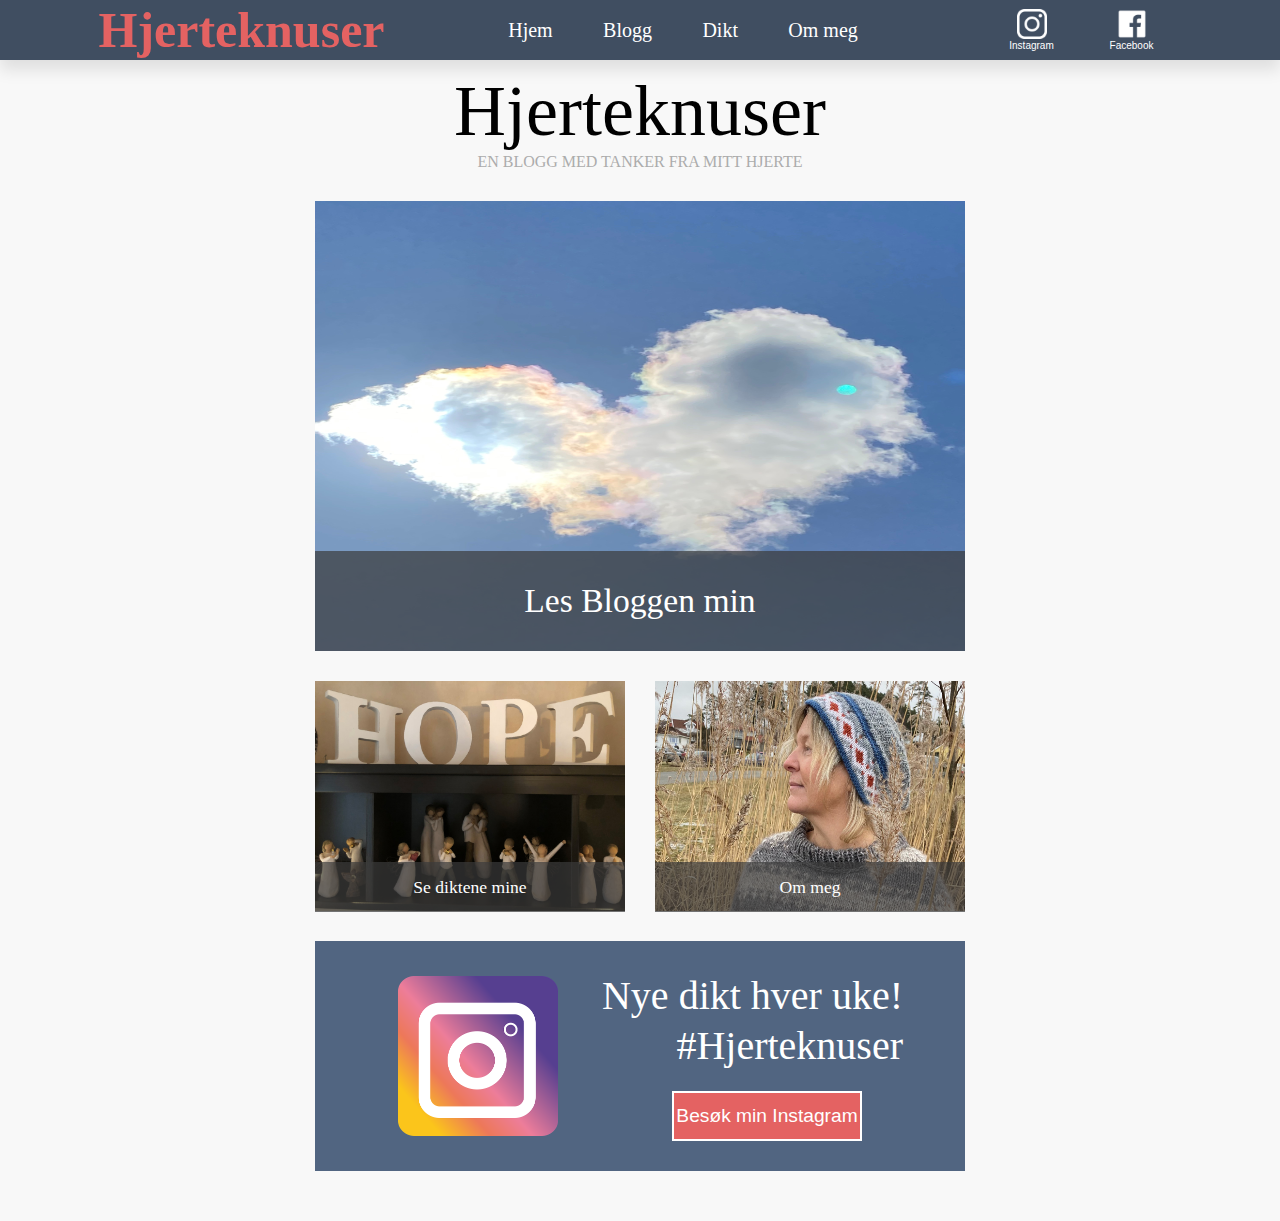
<file: index.html>
<!DOCTYPE html>
<html lang="en">
<head>
  <meta charset="UTF-8">
  <meta http-equiv="X-UA-Compatible" content="IE=edge">
  <meta name="viewport" content="width=device-width, initial-scale=1.0">

  <!-- Tittel på side -->
  <title>Hjerteknuser</title>

  <!-- Css Link -->
  <link rel="stylesheet" href="./index.css">

  <!--Script Links-->
  <script src="index.js"></script>

  <!--Snarvei icon-->
  <link rel="shortcut icon" type="image/x-icon" href="Bilder/Ikoner/favicon.ico">

</head>
<body class="body">

  <section class="meny">
    <nav>
      <h1 class="overskrift_logo" onclick="location.href='index.html';">Hjerteknuser</h1>
      <div class="dropdown" id="dropdown">
        <ul class="first_ul" id="first_ul">
          <li><a href="index.html">Hjem</a></li>  
          <li><a href="blog.html">Blogg</a></li>  
          <li><a href="dikt.html">Dikt</a></li> 
          <li><a href="./about.html">Om meg</a></li>   
        </ul>
      </div>
      <div class="contact_top">
        <button onclick="location.href='https://www.instagram.com/annegrethekirkerod/';"><img src="./Bilder/Ikoner/insta_logo.png" alt="">Instagram</button>

        <button onclick="location.href='https://nb-no.facebook.com/people/Anne-Grethe-Kirker%C3%B8d/100012223355195/';"><img src="./Bilder/Ikoner/face_logo.png">Facebook</button>

      </div>
      <button class="menu_btn" id="menu_btn"  onclick="click_btn()" ><img src="Bilder/Ikoner/menu.png"></button>

    </nav>
  </section>


  <section class="main">
  
    <div class="content">
      <div class="div_overskrift">
        <h1>Hjerteknuser</h1>
        <p>En blogg med tanker fra mitt hjerte</p>
      </div>

      <div class="div_row1">
        <a href="blog.html">
          <img src="Bilder/Forside_bilder/1.jpg">
          <p>Les Bloggen min</p>
        </a>
      </div>
      
      <div class="div_row2">
        <a href="dikt.html">
          <img src="Bilder/Forside_bilder/2.jpg">
          <p>Se diktene mine</p>
        </a>
        <a href="about.html">
          <img src="Bilder/Forside_bilder/3.jpg">
          <p>Om meg</p>
        </a>
      </div>


      <div class="div_row3">
          <img src="Bilder/Forside_bilder/insta_logo2.png">
          <div>
            <h3>
              Nye dikt hver uke!</br>
              #Hjerteknuser
            </h3>
            <button onclick="location.href='https://www.instagram.com/annegrethekirkerod/';">Besøk min Instagram</button>
          </div>
      </div>

    </div>
   
    
  </section>

  
</body>
</html>
</file>
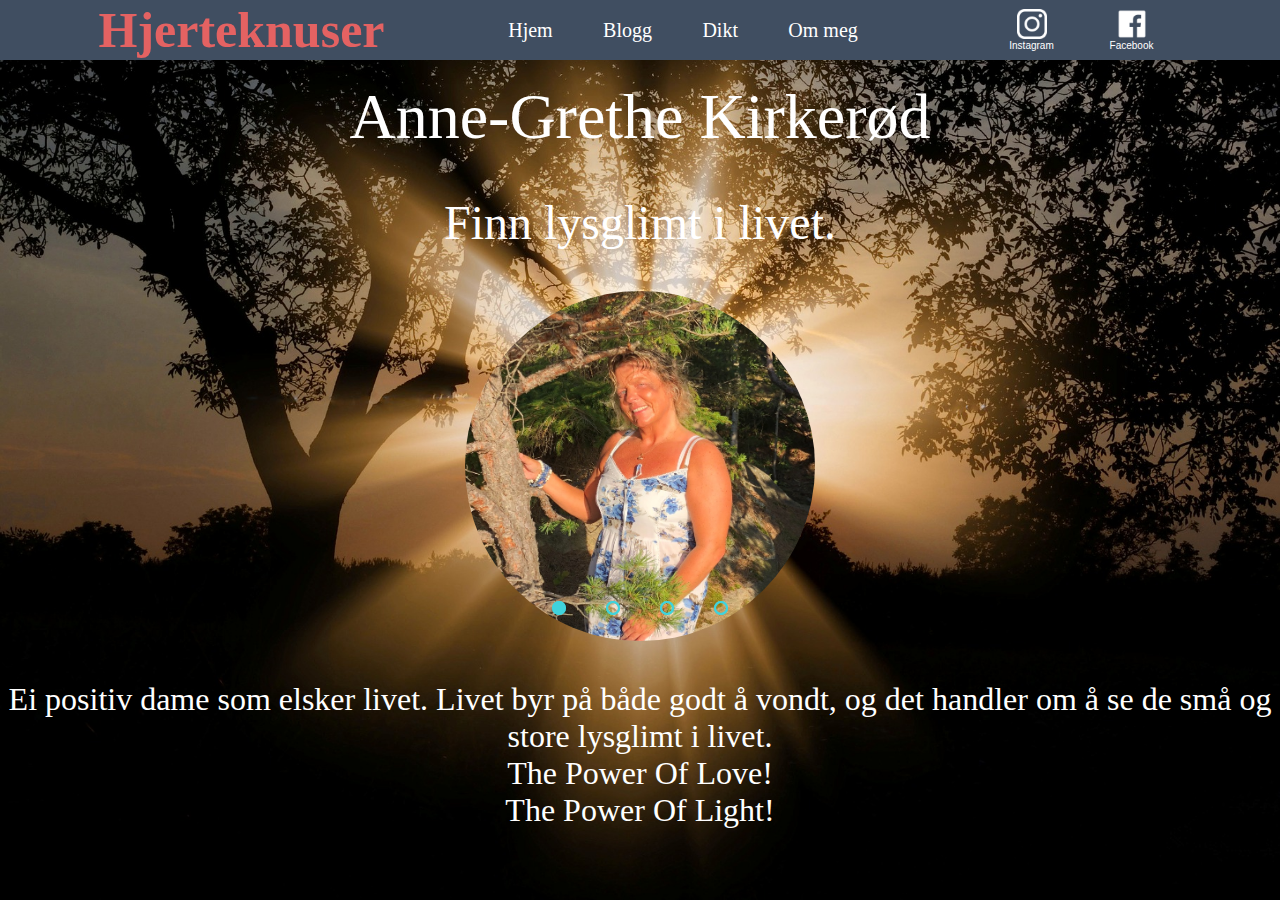
<file: about copy.html>
<!DOCTYPE html>
<html lang="en">
<head>
  <meta charset="UTF-8">
  <meta http-equiv="X-UA-Compatible" content="IE=edge">
  <meta name="viewport" content="width=device-width, initial-scale=1.0">

  <!-- Tittel på side -->
  <title>Hjerteknuser</title>

  <!-- Css Link -->
  <link rel="stylesheet" href="index.css">

  <!--Script Links-->
  <script src="index.js"></script>

  <!--Snarvei icon-->
  <link rel="shortcut icon" type="image/x-icon" href="Bilder/favicon.ico">

</head>
<body class="bkground">

  <section class="meny">
    <nav>
      <h1 class="overskrift_logo" onclick="location.href='index.html';">Hjerteknuser</h1>
      <div class="dropdown" id="dropdown">
        <ul class="first_ul" id="first_ul">
          <li><a href="index.html">Hjem</a></li>  
          <li><a href="blog.html">Blogg</a></li>  
          <li><a href="dikt.html">Dikt</a></li> 
          <li><a href="./about.html">Om meg</a></li>   
        </ul>
      </div>
      <div class="contact_top">
        <button onclick="location.href='https://www.instagram.com/annegrethekirkerod/';"><img src="./Bilder/Ikoner/insta_logo.png" alt="">Instagram</button>

        <button onclick="location.href='https://nb-no.facebook.com/people/Anne-Grethe-Kirker%C3%B8d/100012223355195/';"><img src="./Bilder/Ikoner/face_logo.png">Facebook</button>

      </div>
      <button class="menu_btn" id="menu_btn"  onclick="click_btn()" ><img src="Bilder/Ikoner/menu.png"></button>

    </nav>
  </section>



  <div class="container">
    <h1>Anne-Grethe Kirkerød</h1>
    <h2>Finn lysglimt i livet.</h2>


    <div class="img_slider">
      <div class="slides">
        <!--Checkbox(radio) knapper-->
        <input type="radio" name="radio-btn" id="radio1" checked="checked">
        <input type="radio" name="radio-btn" id="radio2">
        <input type="radio" name="radio-btn" id="radio3">
        <input type="radio" name="radio-btn" id="radio4">

        <!--Bildene i slideren-->
        <div class="slide first"><img src="Bilder/Om meg/1.jpg"></div>
        <div class="slide"><img src="Bilder/Om meg/2.jpg"></div>
        <div class="slide"><img src="Bilder/Om meg/3.jpg"></div>
        <div class="slide"><img src="Bilder/Om meg/4.jpg"></div>

        <!--Navigasjon auto-->
        <div class="navigation-auto">
          <div class="auto-btn1"></div>
          <div class="auto-btn2"></div>
          <div class="auto-btn3"></div>
          <div class="auto-btn4"></div>
        </div>
      </div>

      <!--Navigasjon manual-->
      <div class="navigation-manual">
        <label for="radio1" class="manual-btn"></label>
        <label for="radio2" class="manual-btn"></label>
        <label for="radio3" class="manual-btn"></label>
        <label for="radio4" class="manual-btn"></label>
      </div>
    </div>


    <p>
      Ei positiv dame som elsker livet. Livet byr på både godt å vondt, og det handler om å se 
      de små og store lysglimt i livet. </br> The Power Of Love! </br>The Power Of Light!
    </p>


  </div>

</body>
</html>
</file>
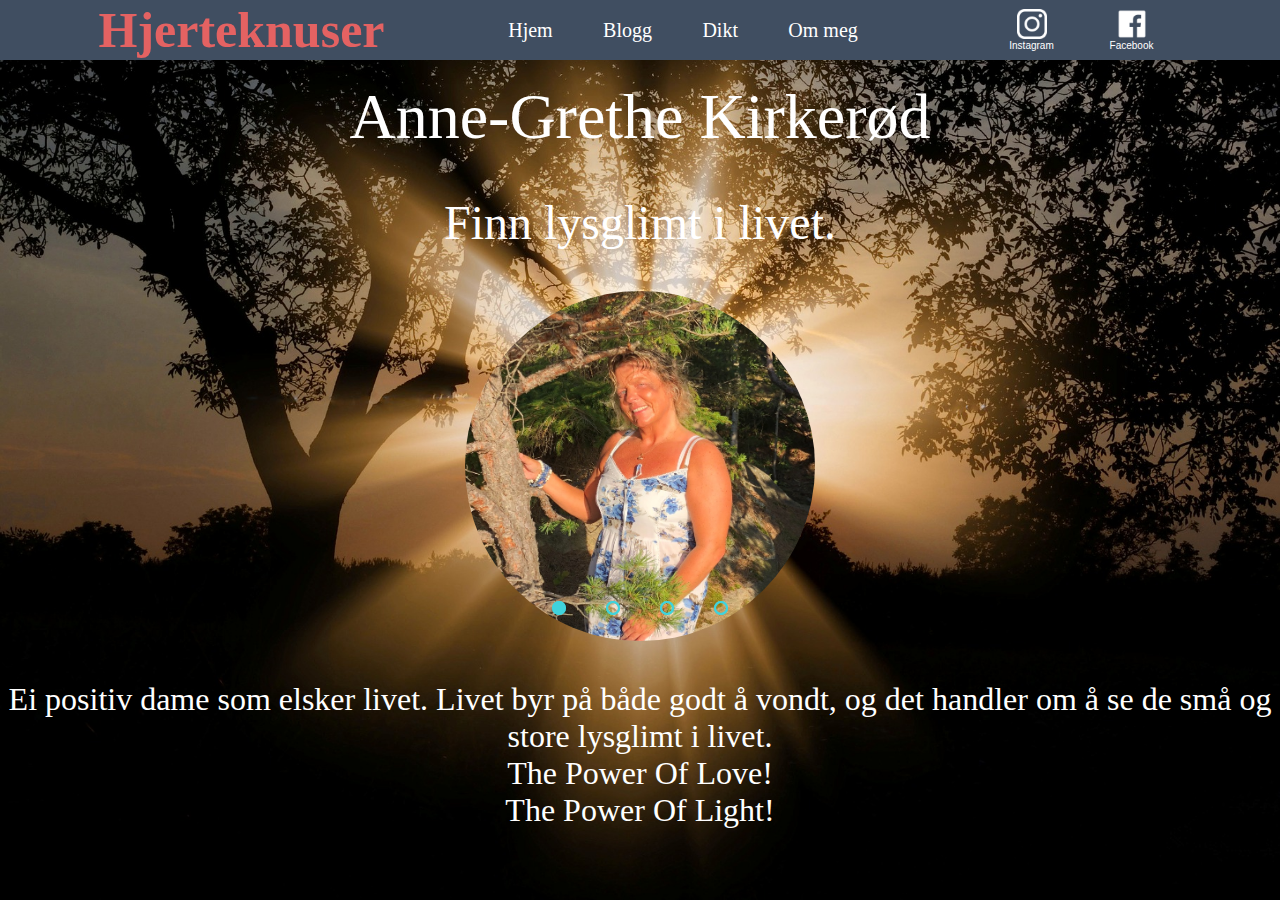
<file: about.html>
<!DOCTYPE html>
<html lang="en">
<head>
  <meta charset="UTF-8">
  <meta http-equiv="X-UA-Compatible" content="IE=edge">
  <meta name="viewport" content="width=device-width, initial-scale=1.0">

  <!-- Tittel på side -->
  <title>Hjerteknuser</title>

  <!-- Css Link -->
  <link rel="stylesheet" href="index.css">

  <!--Script Links-->
  <script src="index.js"></script>

  <!--Snarvei icon-->
  <link rel="shortcut icon" type="image/x-icon" href="./Bilder/Ikoner/favicon.ico">

</head>
<body class="bkground">

  <section class="meny">
    <nav>
      <h1 class="overskrift_logo" onclick="location.href='index.html';">Hjerteknuser</h1>
      <div class="dropdown" id="dropdown">
        <ul class="first_ul" id="first_ul">
          <li><a href="index.html">Hjem</a></li>  
          <li><a href="blog.html">Blogg</a></li>  
          <li><a href="dikt.html">Dikt</a></li> 
          <li><a href="./about.html">Om meg</a></li>   
        </ul>
      </div>
      <div class="contact_top">
        <button onclick="location.href='https://www.instagram.com/annegrethekirkerod/';"><img src="./Bilder/Ikoner/insta_logo.png" alt="">Instagram</button>

        <button onclick="location.href='https://nb-no.facebook.com/people/Anne-Grethe-Kirker%C3%B8d/100012223355195/';"><img src="./Bilder/Ikoner/face_logo.png">Facebook</button>

      </div>
      <button class="menu_btn" id="menu_btn"  onclick="click_btn()" ><img src="Bilder/Ikoner/menu.png"></button>

    </nav>
  </section>



  <div class="container">
    <h1>Anne-Grethe Kirkerød</h1>
    <h2>Finn lysglimt i livet.</h2>


    <div class="img_slider">
      <div class="slides">
        <!--Checkbox(radio) knapper-->
        <input type="radio" name="radio-btn" id="radio1" checked="checked">
        <input type="radio" name="radio-btn" id="radio2">
        <input type="radio" name="radio-btn" id="radio3">
        <input type="radio" name="radio-btn" id="radio4">

        <!--Bildene i slideren-->
        <div class="slide first"><img src="Bilder/Om meg/1.jpg"></div>
        <div class="slide"><img src="Bilder/Om meg/2.jpg"></div>
        <div class="slide"><img src="Bilder/Om meg/3.jpg"></div>
        <div class="slide"><img src="Bilder/Om meg/4.jpg"></div>

        <!--Navigasjon auto-->
        <div class="navigation-auto">
          <div class="auto-btn1"></div>
          <div class="auto-btn2"></div>
          <div class="auto-btn3"></div>
          <div class="auto-btn4"></div>
        </div>
      </div>

      <!--Navigasjon manual-->
      <div class="navigation-manual">
        <label for="radio1" class="manual-btn"></label>
        <label for="radio2" class="manual-btn"></label>
        <label for="radio3" class="manual-btn"></label>
        <label for="radio4" class="manual-btn"></label>
      </div>
    </div>


    <p>
      Ei positiv dame som elsker livet. Livet byr på både godt å vondt, og det handler om å se 
      de små og store lysglimt i livet. </br> The Power Of Love! </br>The Power Of Light!
    </p>


  </div>

</body>
</html>
</file>
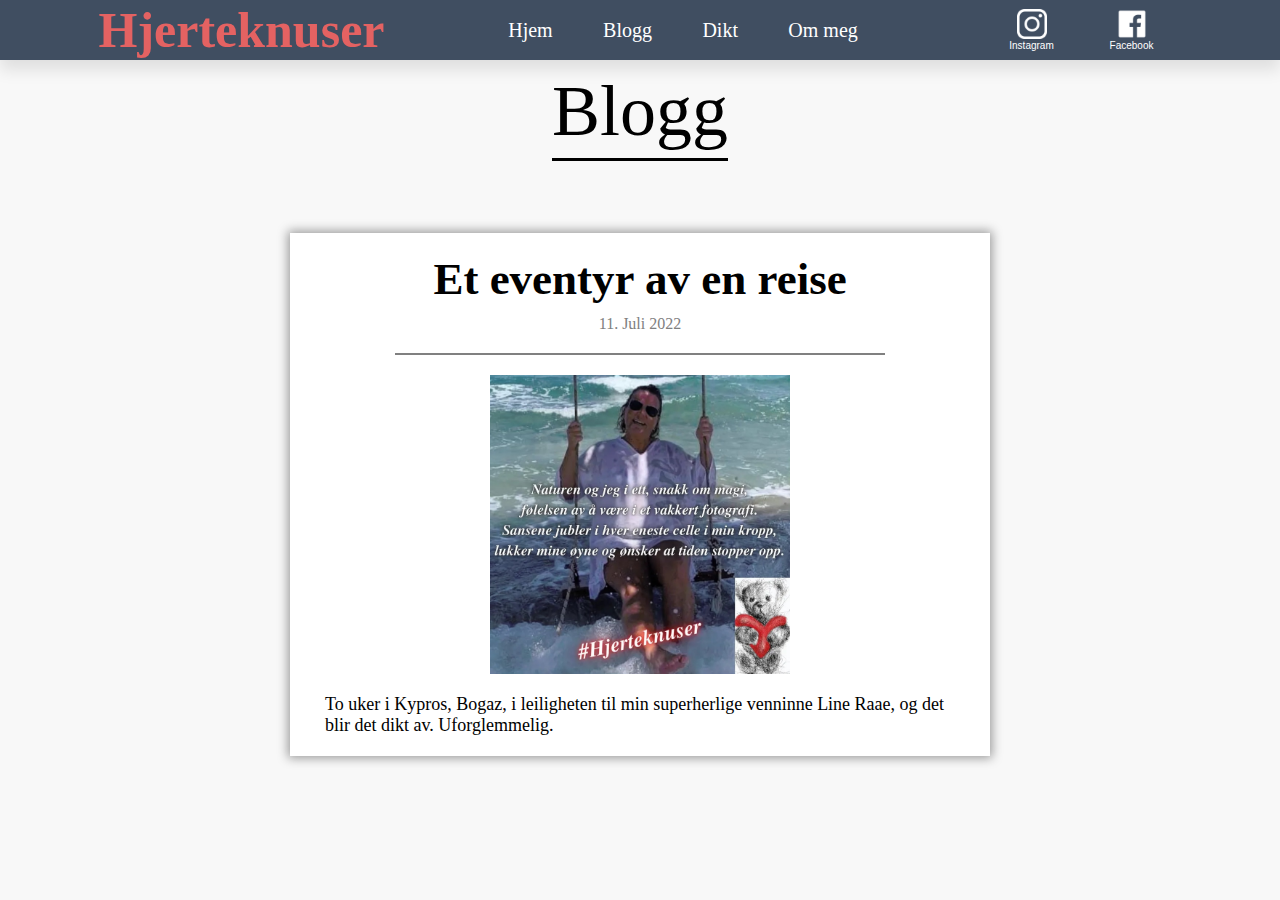
<file: blog.html>
<!DOCTYPE html>
<html lang="en">
<head>
  <meta charset="UTF-8">
  <meta http-equiv="X-UA-Compatible" content="IE=edge">
  <meta name="viewport" content="width=device-width, initial-scale=1.0">

  <!-- Tittel på side -->
  <title>Hjerteknuser</title>

  <!-- Css Link -->
  <link rel="stylesheet" href="index.css">

  <!--Script Links-->
  <script src="index.js"></script>

  <!--Snarvei icon-->
  <link rel="shortcut icon" type="image/x-icon" href="./Bilder/Ikoner/favicon.ico">

</head>
<body class="body">

  <section class="meny">
    <nav>
      <h1 class="overskrift_logo" onclick="location.href='index.html';">Hjerteknuser</h1>
      <div class="dropdown" id="dropdown">
        <ul class="first_ul" id="first_ul">
          <li><a href="index.html">Hjem</a></li>  
          <li><a href="blog.html">Blogg</a></li>  
          <li><a href="dikt.html">Dikt</a></li> 
          <li><a href="about.html">Om meg</a></li>   
        </ul>
      </div>
      <div class="contact_top">
        <button onclick="location.href='https://www.instagram.com/annegrethekirkerod/';"><img src="./Bilder/Ikoner/insta_logo.png" alt="">Instagram</button>

        <button onclick="location.href='https://nb-no.facebook.com/people/Anne-Grethe-Kirker%C3%B8d/100012223355195/';"><img src="./Bilder/Ikoner/face_logo.png">Facebook</button>

      </div>
      <button class="menu_btn" id="menu_btn"  onclick="click_btn()" ><img src="Bilder/Ikoner/menu.png"></button>

    </nav>
  </section>


  <section class="main">

    <div class="blogg_topp">
      <h1>Blogg</h1>
      <div></div>
    </div>


    <div class="blog_content">
<!--HER---------------------------------------------------------------------------------------------------------------------------------->








<!--START-->
      <article class="post">
        <h1>Et eventyr av en reise</h1> <!--Dette er overskriften!-->
        <p class="dato">11. Juli 2022</p><!--Dette er datoen!-->
        <div class="line"></div><!--Dette er linja uner datoen!-->
        <img src="./Bilder/Innlegg bilder/huske dikt.jpg" class="medium"><!--Dette er bildet! Kan være small, medium, big-->

        <p class="text"><!--Dette er blogg-innlegget!-->
          To uker i Kypros, Bogaz, i leiligheten til min superherlige venninne Line Raae, og det blir det dikt av.
          Uforglemmelig.
        </p>
      </article>
      <!--SLUTT-->



    </div>

    
  </section>


  
</body>
</html>
</file>
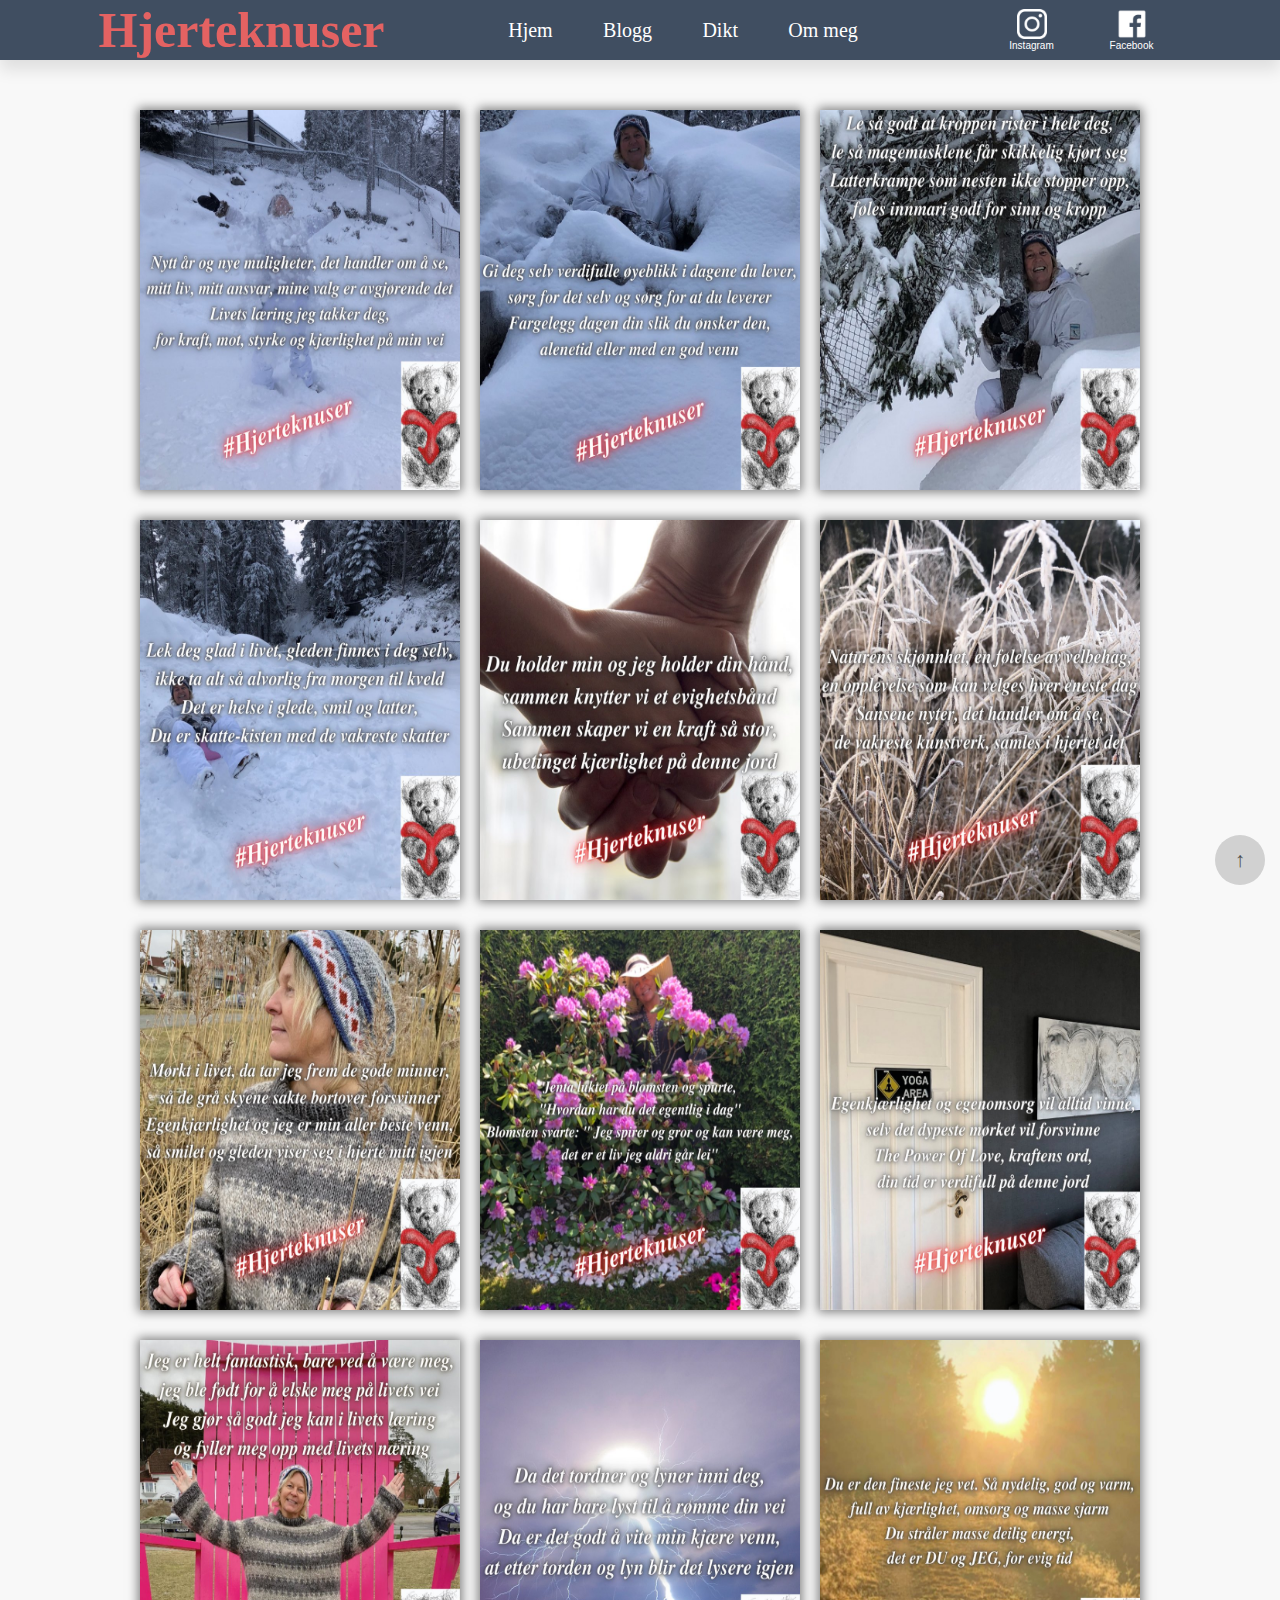
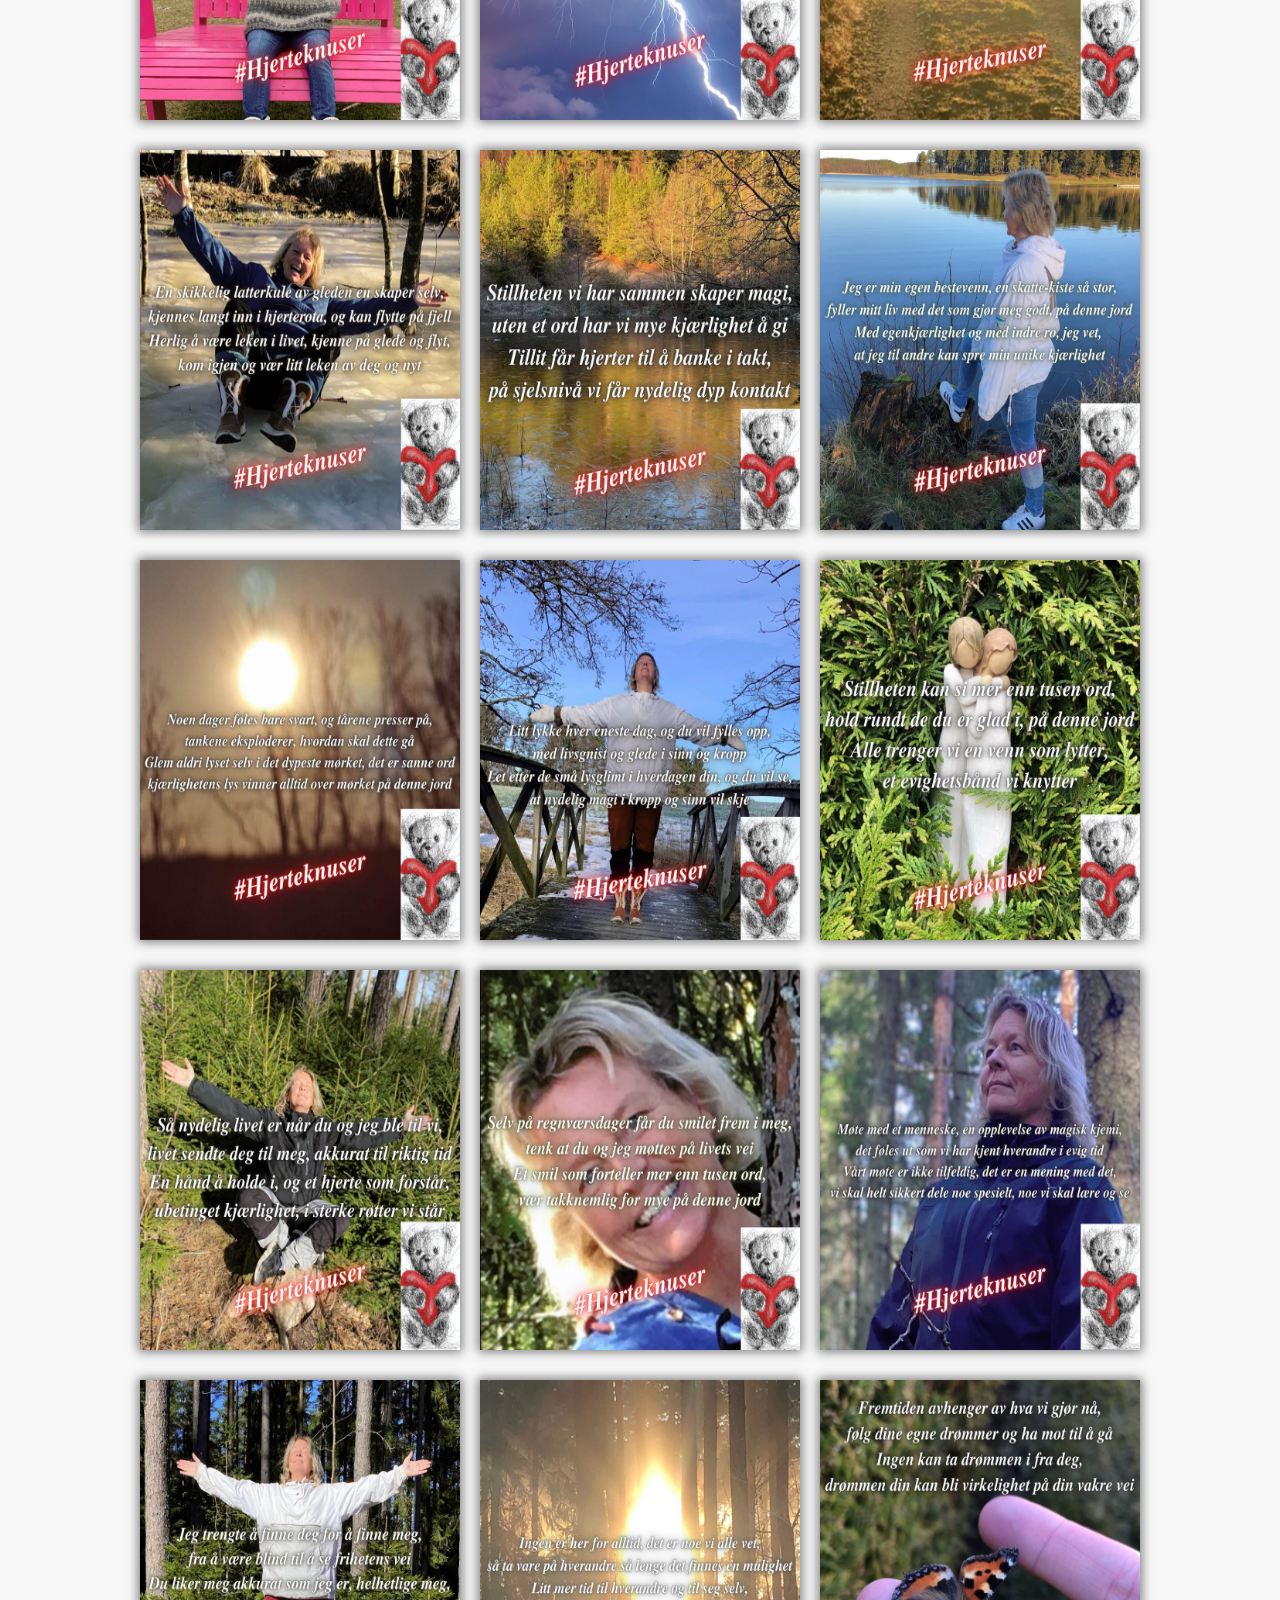
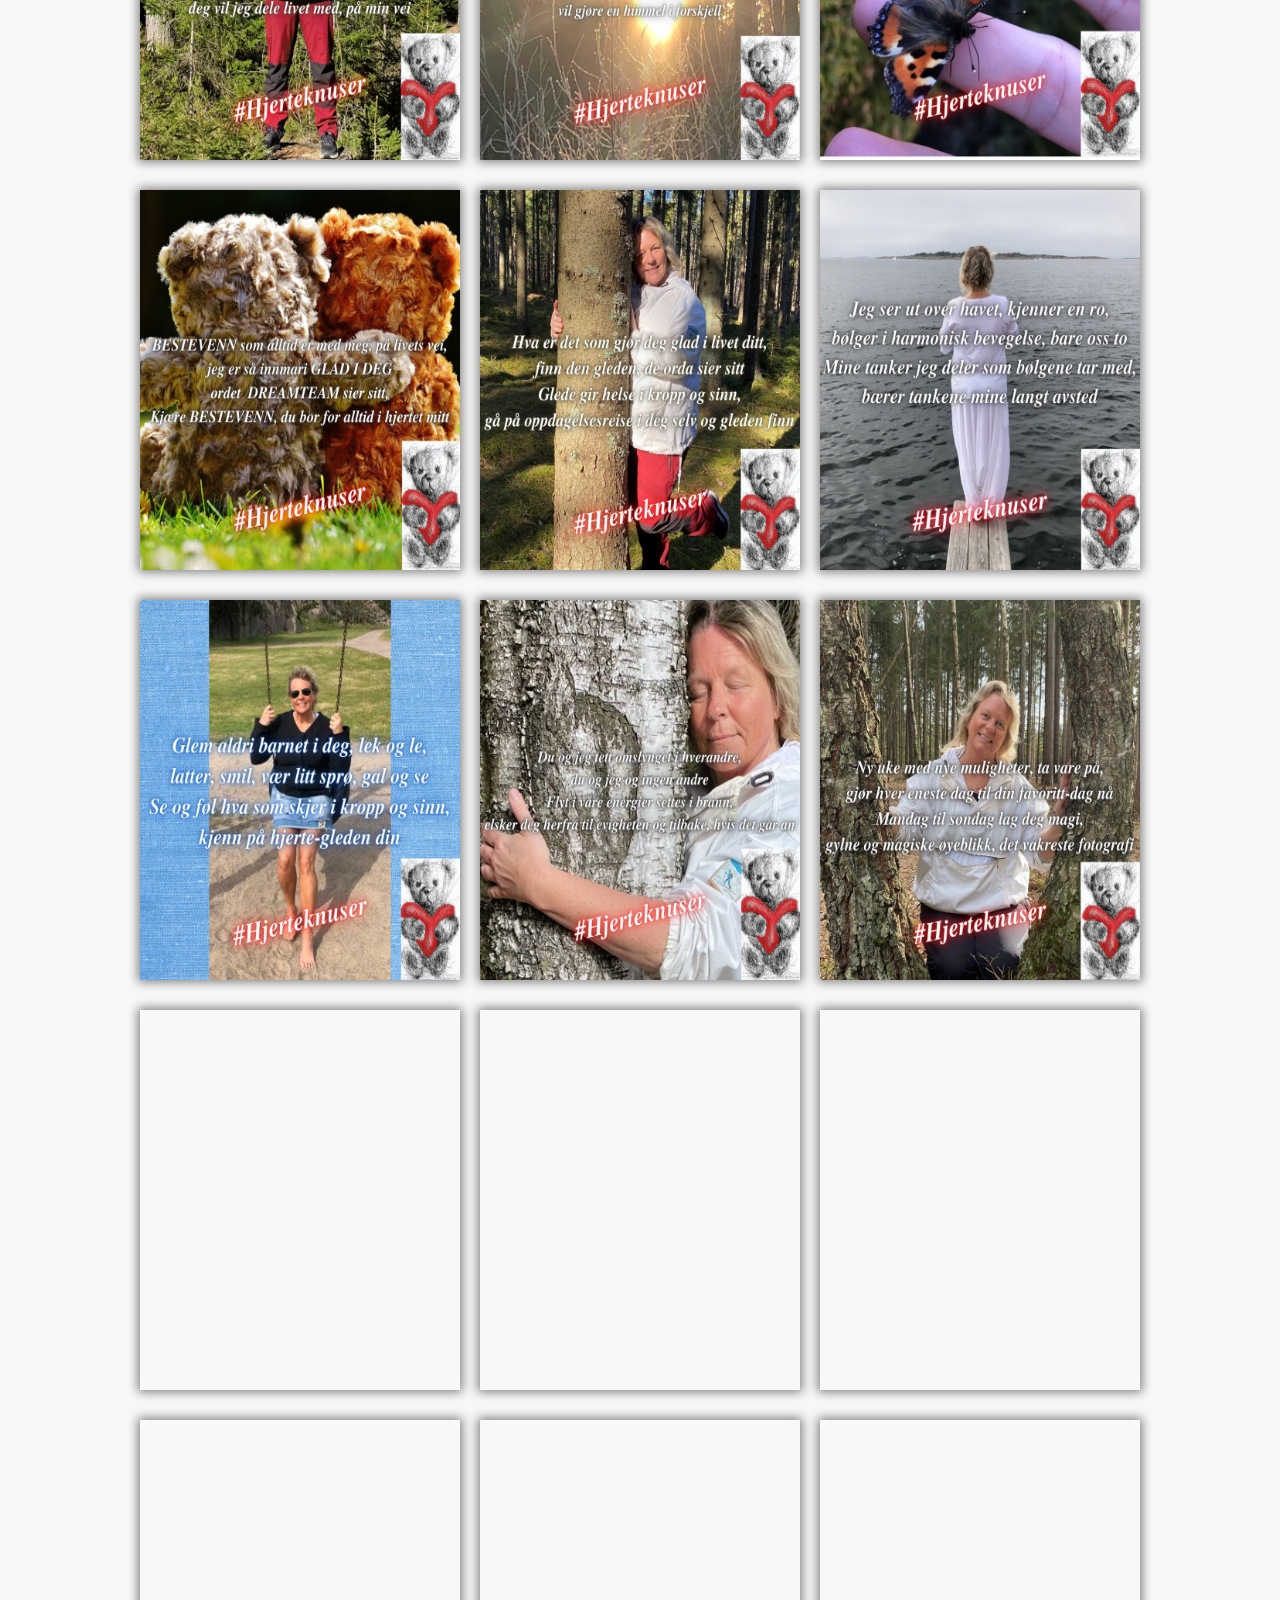
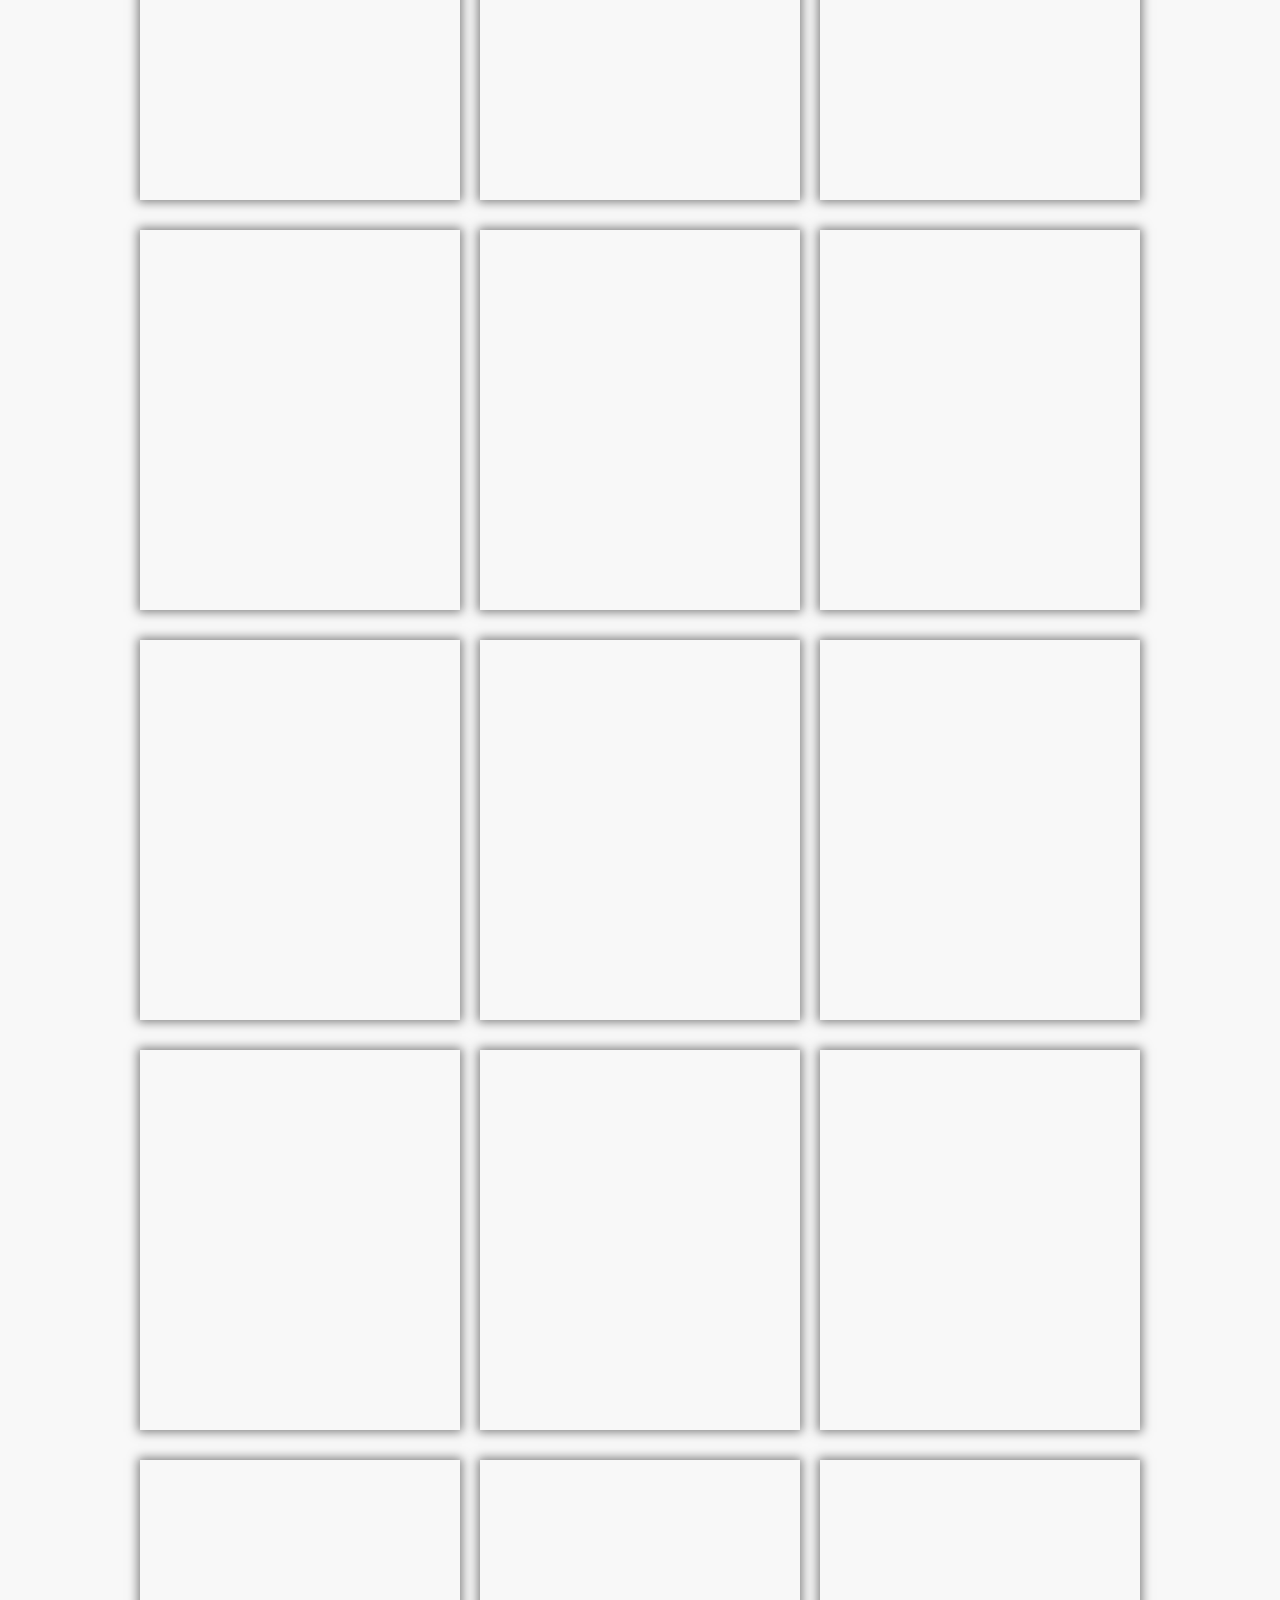
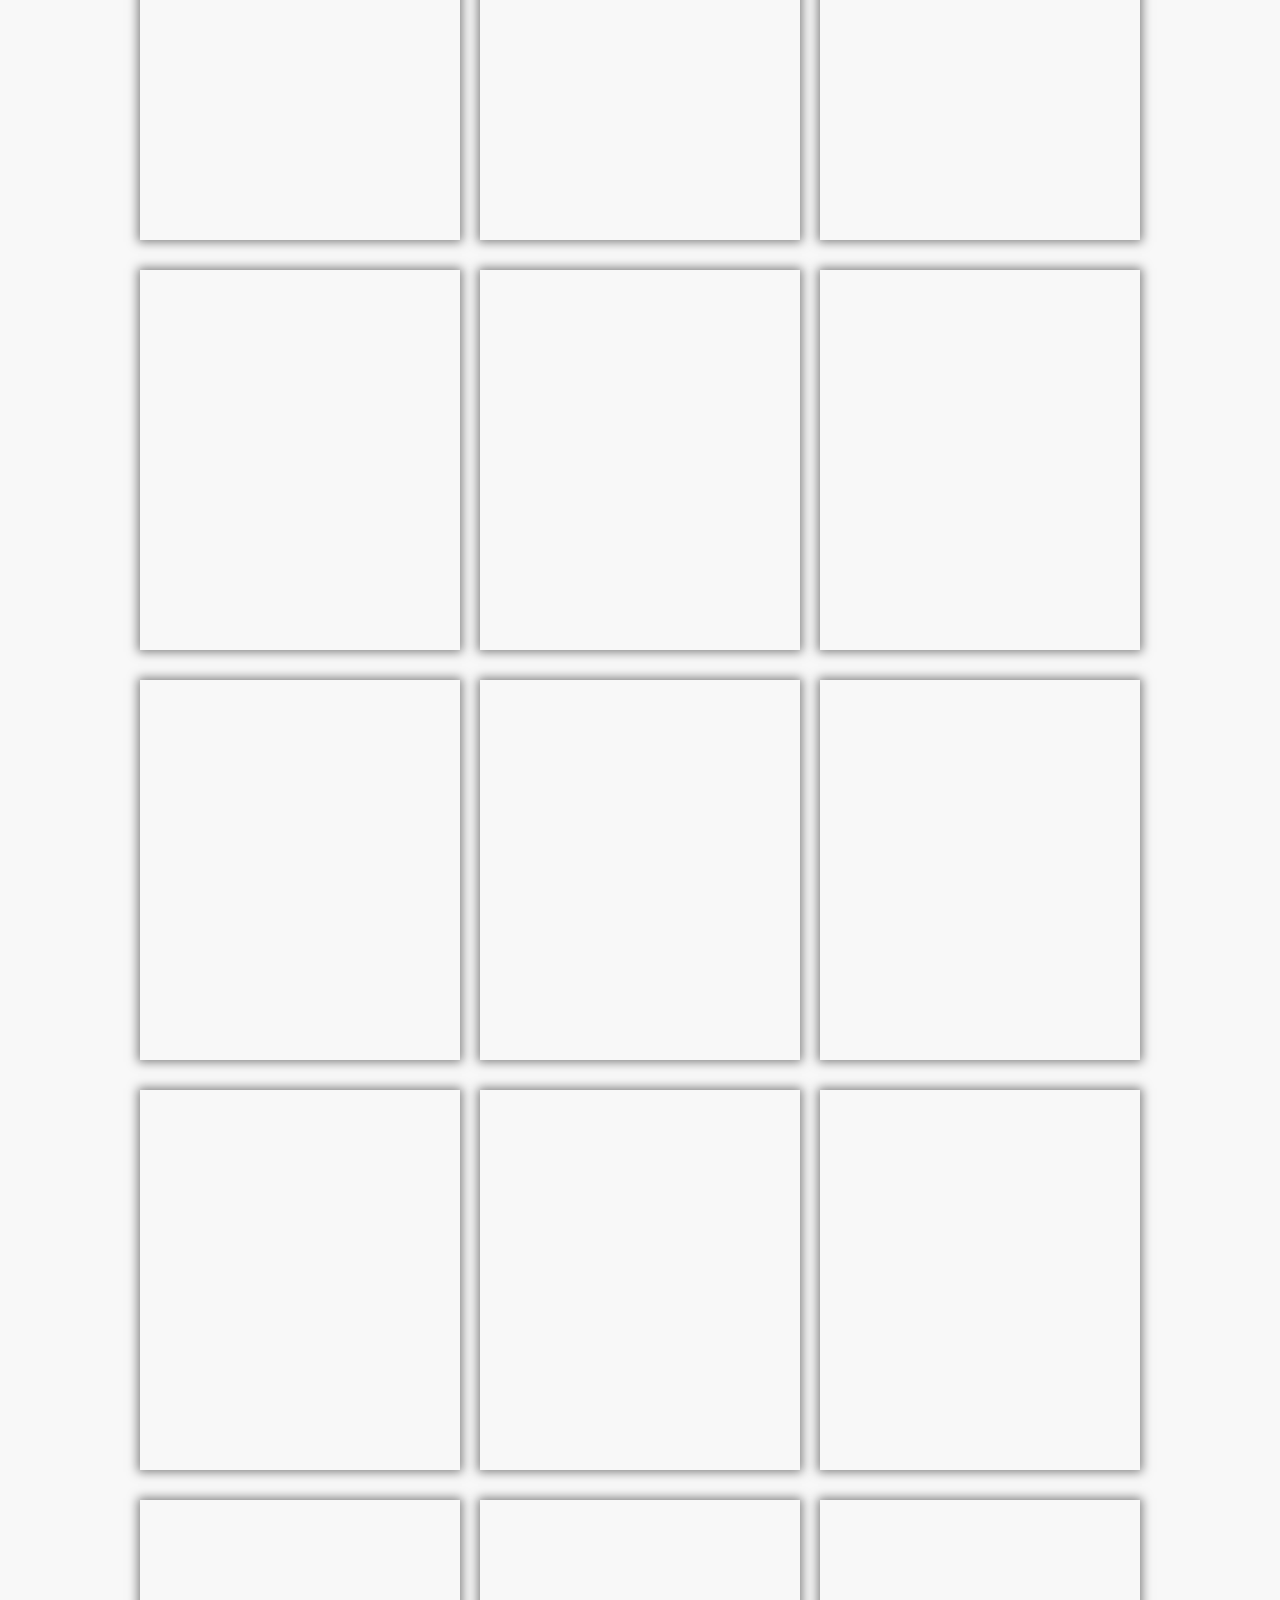
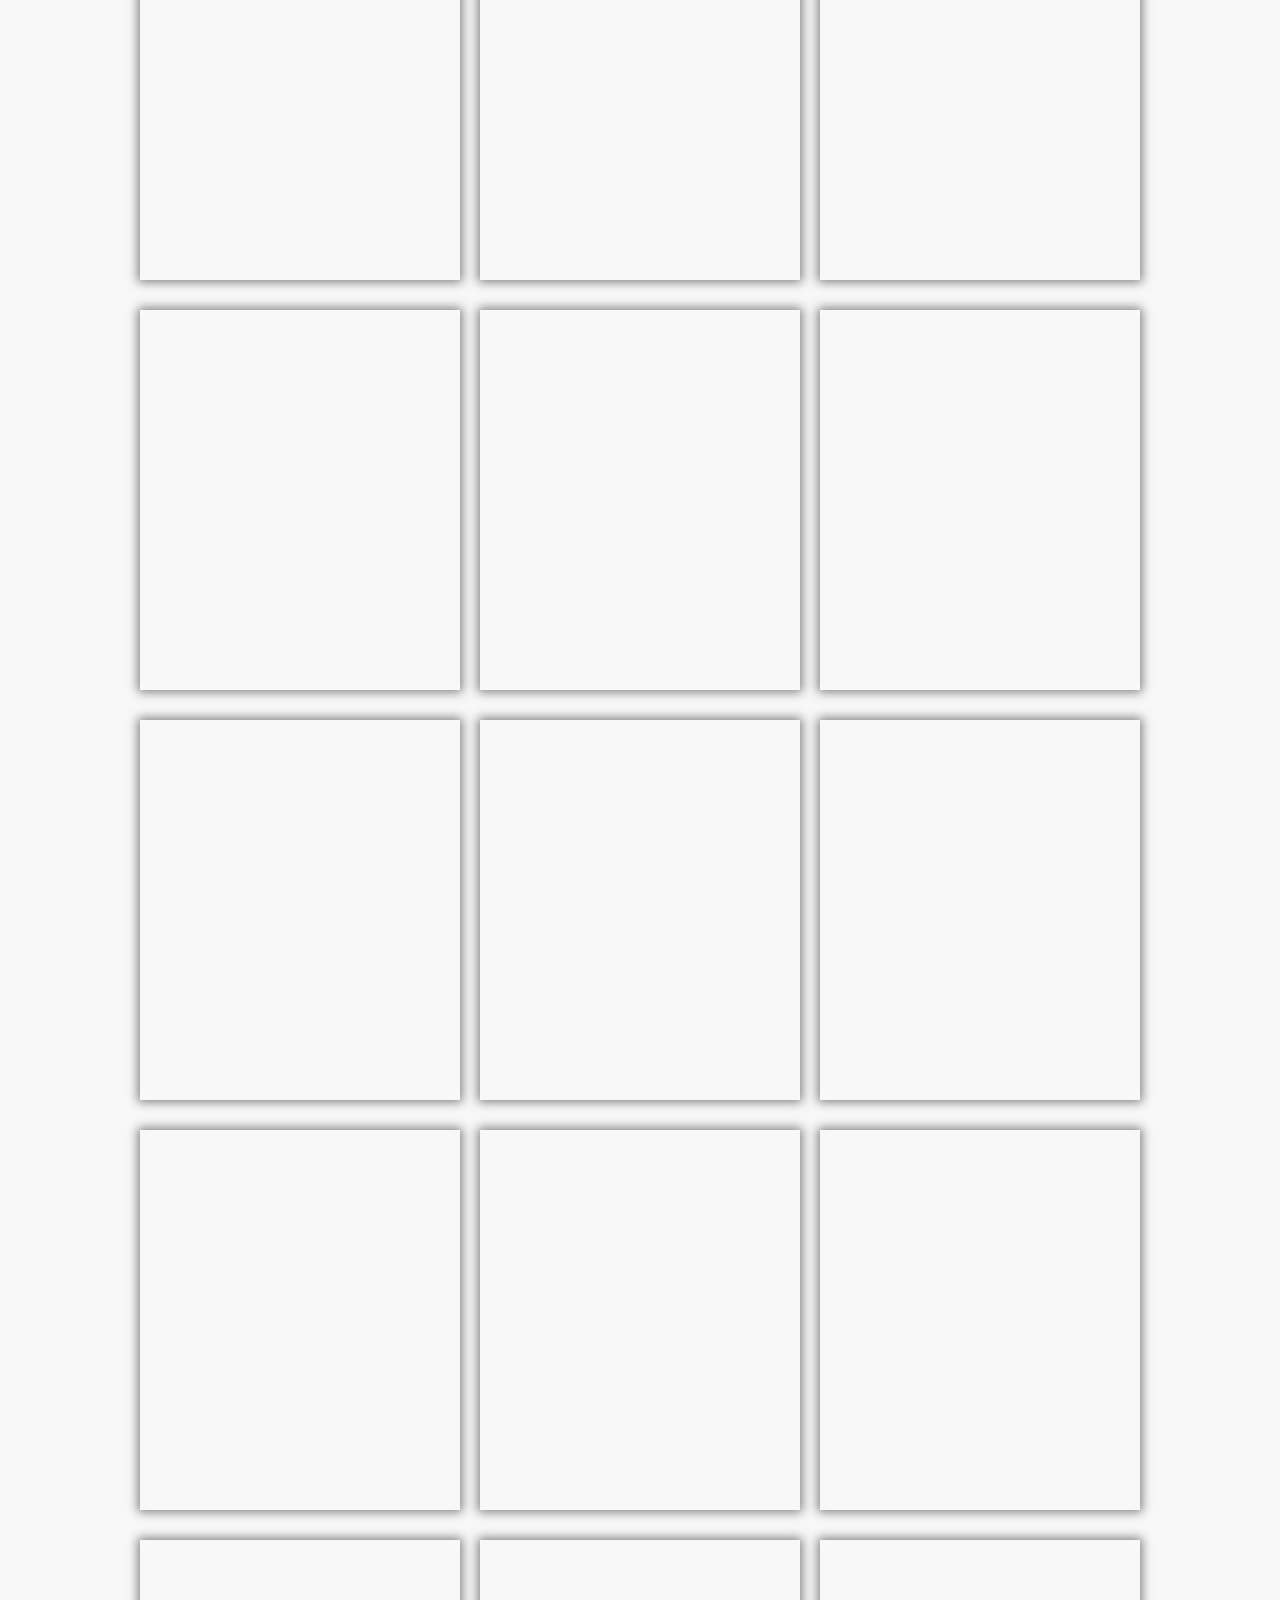
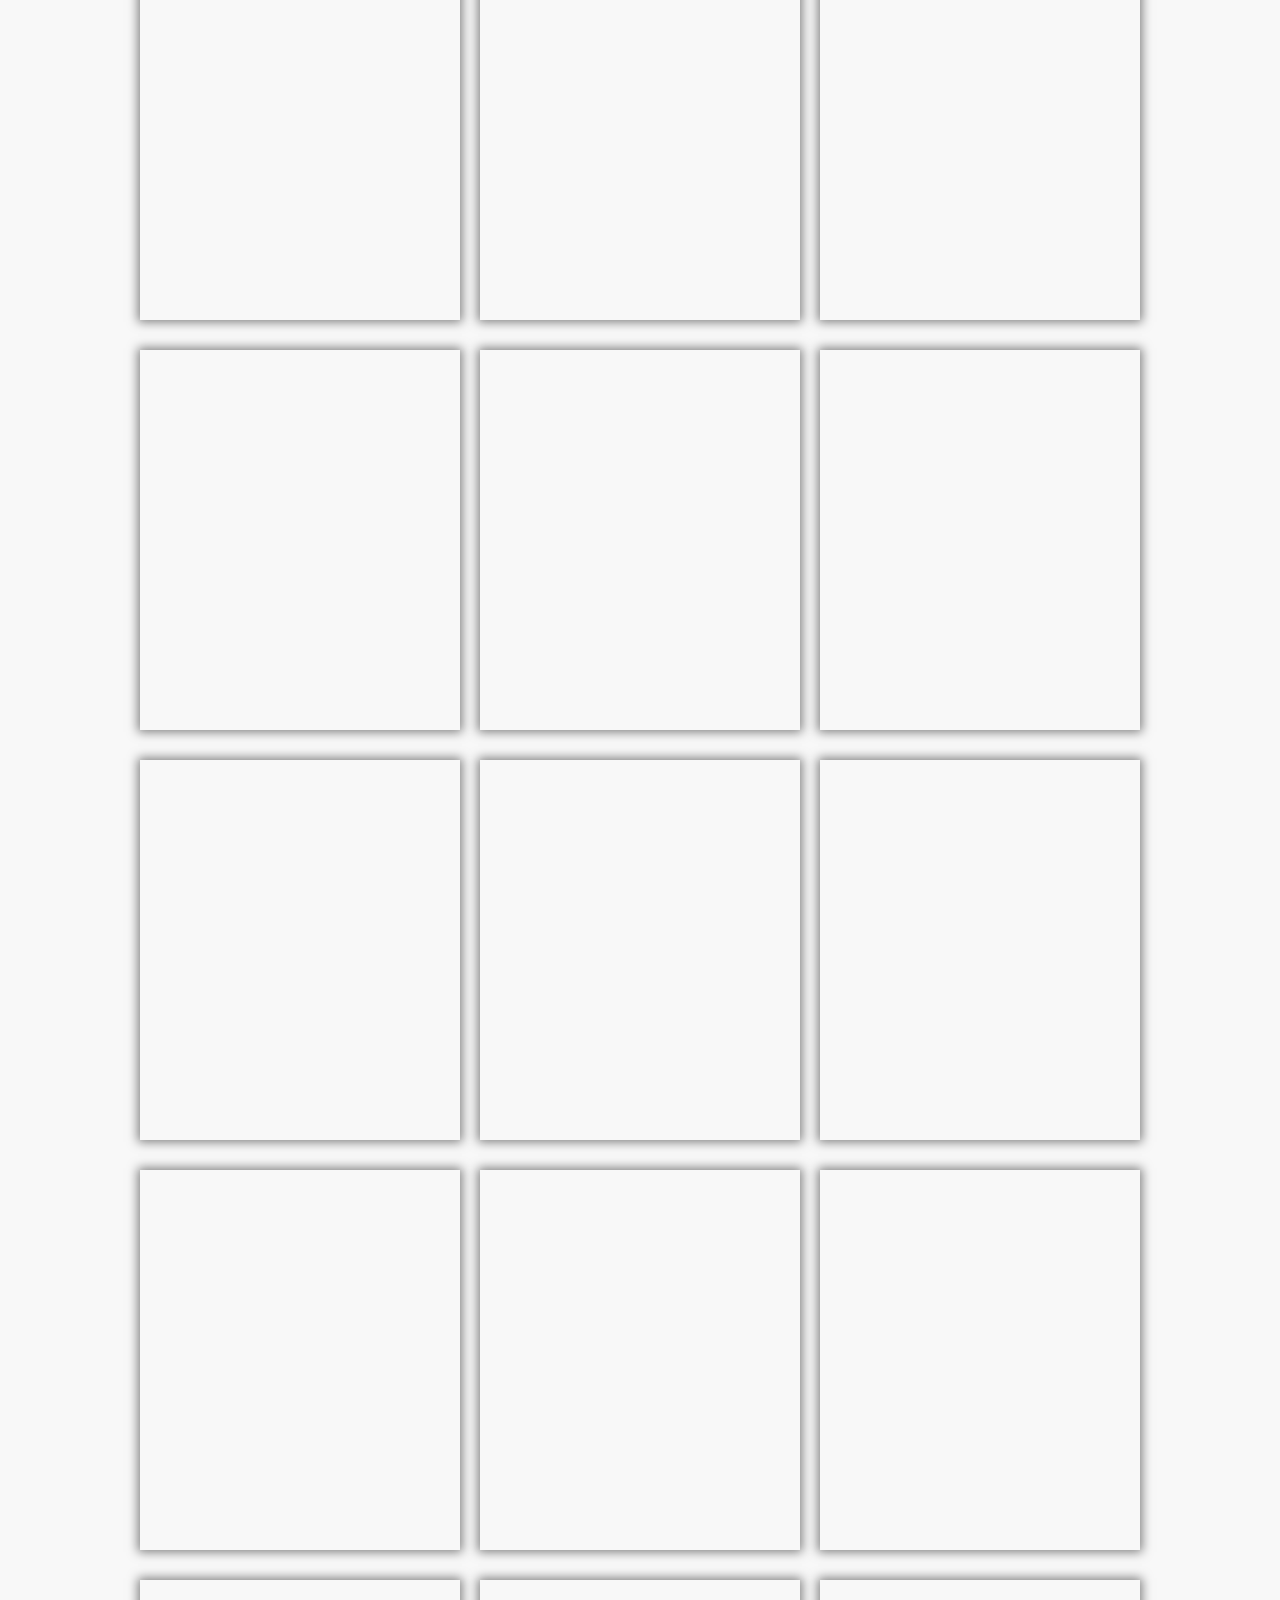
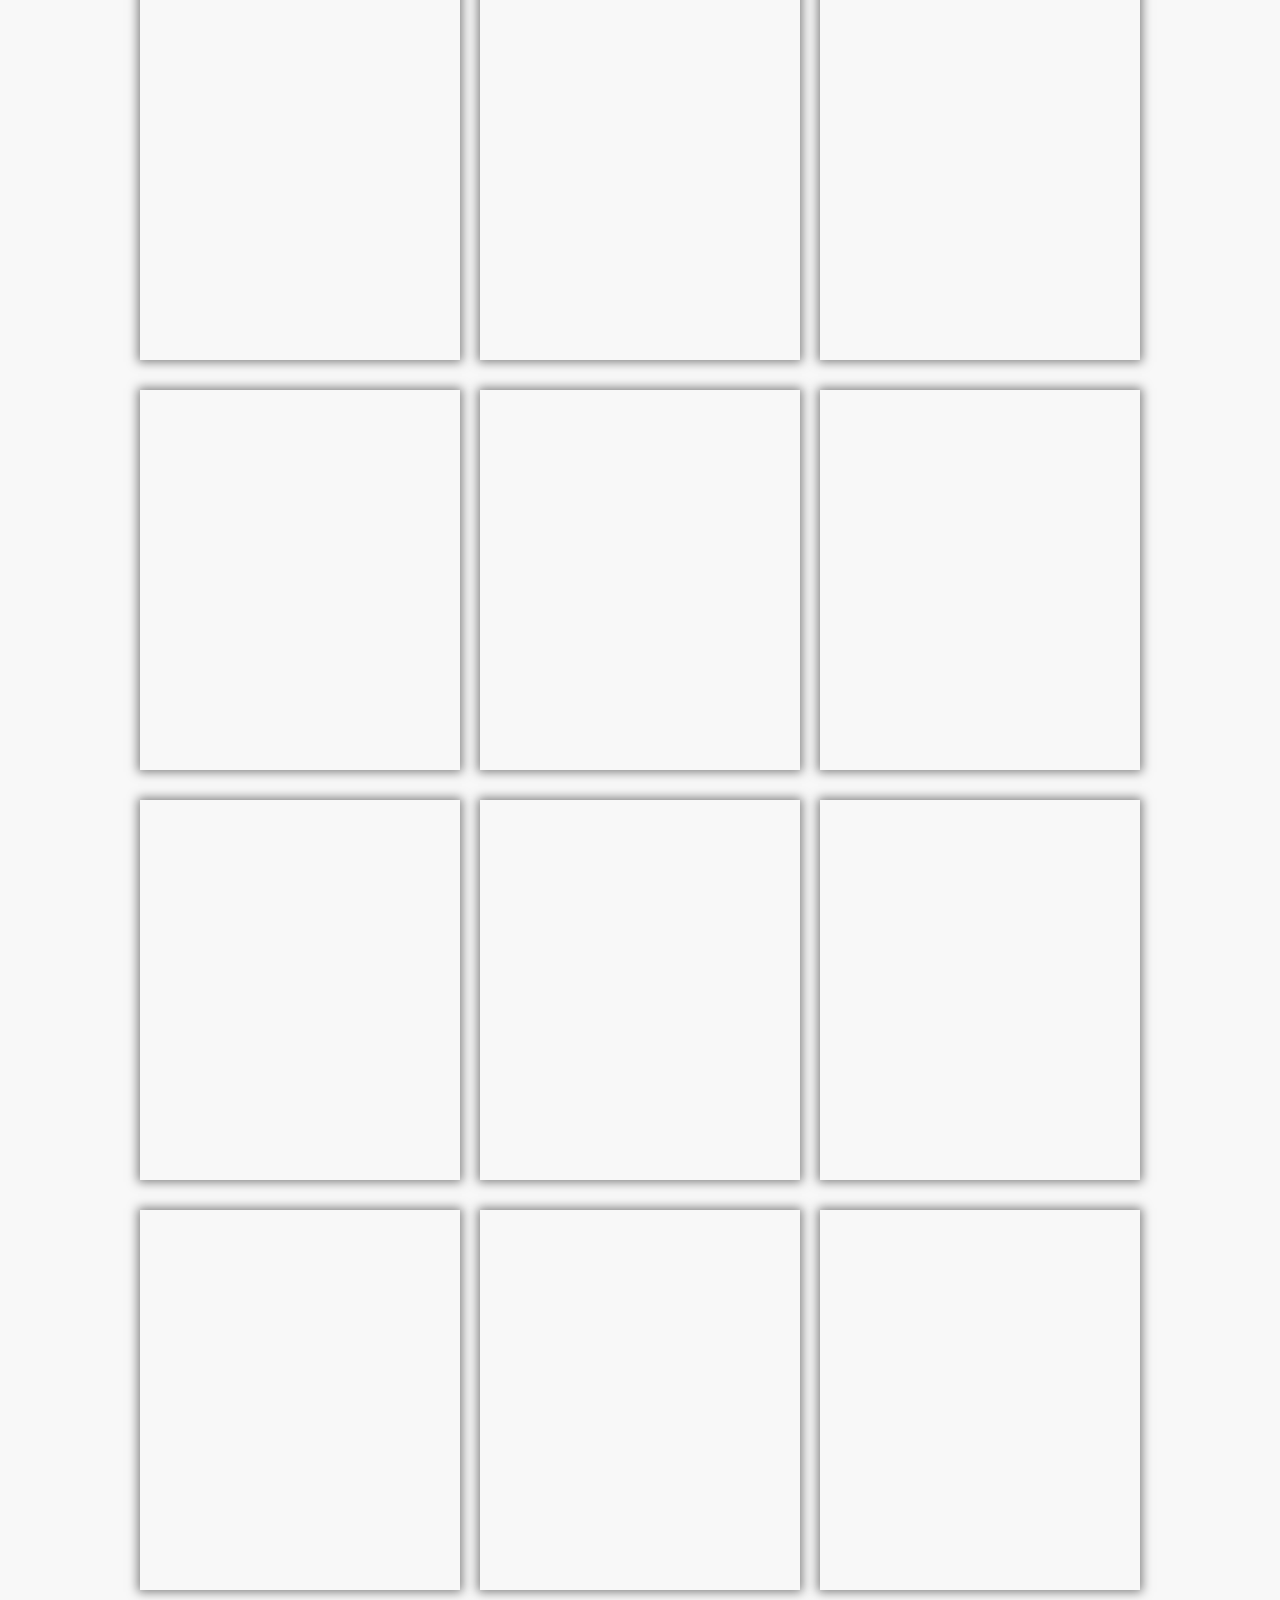
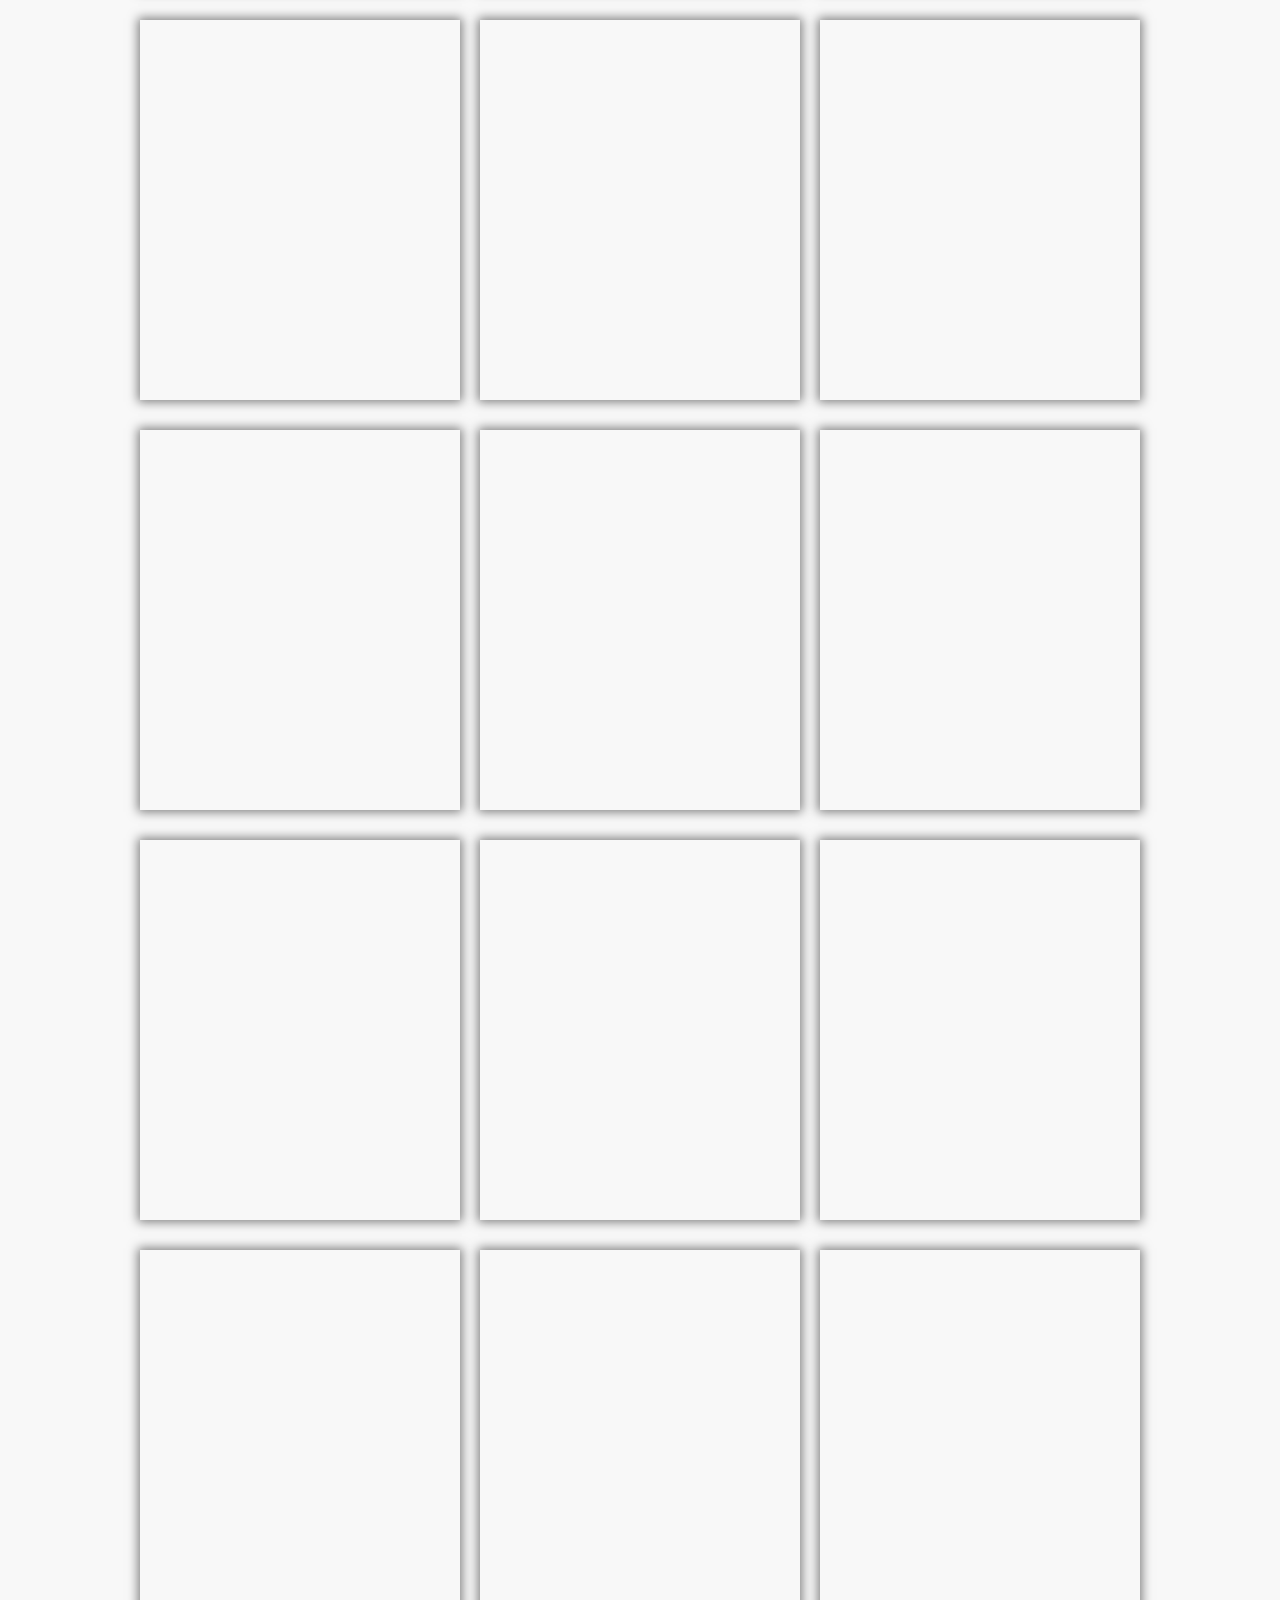
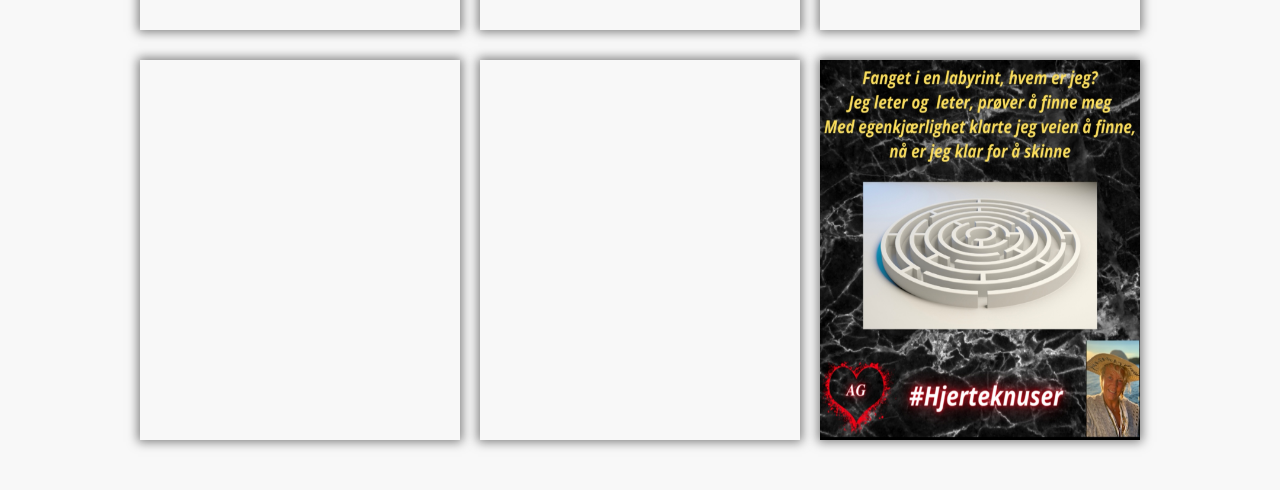
<file: dikt.html>
<!DOCTYPE html>
<html lang="en">
<head>
  <meta charset="UTF-8">
  <meta http-equiv="X-UA-Compatible" content="IE=edge">
  <meta name="viewport" content="width=device-width, initial-scale=1.0">

  <!-- Tittel på side -->
  <title>Hjerteknuser</title>

  <!-- Css Link -->
  <link rel="stylesheet" href="index.css">

  <!--Script Links-->
  <script src="index.js"></script>

  <!--Snarvei icon-->
  <link rel="shortcut icon" type="image/x-icon" href="./Bilder/Ikoner/favicon.ico">

</head>
<body class="body">

  <section class="meny">
    <nav>
      <h1 class="overskrift_logo" onclick="location.href='index.html';">Hjerteknuser</h1>
      <div class="dropdown" id="dropdown">
        <ul class="first_ul" id="first_ul">
          <li><a href="index.html">Hjem</a></li>  
          <li><a href="blog.html">Blogg</a></li>  
          <li><a href="dikt.html">Dikt</a></li> 
          <li><a href="./about.html">Om meg</a></li>   
        </ul>
      </div>
      <div class="contact_top">
        <button onclick="location.href='https://www.instagram.com/annegrethekirkerod/';"><img src="./Bilder/Ikoner/insta_logo.png" alt="">Instagram</button>

        <button onclick="location.href='https://nb-no.facebook.com/people/Anne-Grethe-Kirker%C3%B8d/100012223355195/';"><img src="./Bilder/Ikoner/face_logo.png">Facebook</button>

      </div>
      <button class="menu_btn" id="menu_btn"  onclick="click_btn()" ><img src="Bilder/Ikoner/menu.png"></button>

    </nav>
  </section>


  <section class="main_dikt">

    <div class="big_dikt" onclick="hide_img()" id="big_dikt">
      <img src="Bilder/Dikt/1.jpg" id="big_dikt_img">
    </div>

    <button class="up_btn" id="up_btn" onclick="scroll_up()">&#8593</button>
    <div class="dikt_content">
      <img loading="lazy" onclick="big_dikt(108)" src="Bilder/Dikt/108.jpg">
      <img loading="lazy" onclick="big_dikt(107)" src="Bilder/Dikt/107.jpg">
      <img loading="lazy" onclick="big_dikt(106)" src="Bilder/Dikt/106.jpg">
      <img loading="lazy" onclick="big_dikt(105)" src="Bilder/Dikt/105.jpg">
      <img loading="lazy" onclick="big_dikt(104)" src="Bilder/Dikt/104.jpg">
      <img loading="lazy" onclick="big_dikt(103)" src="Bilder/Dikt/103.jpg">
      <img loading="lazy" onclick="big_dikt(102)" src="Bilder/Dikt/102.jpg">
      <img loading="lazy" onclick="big_dikt(101)" src="Bilder/Dikt/101.jpg">
      <img loading="lazy" onclick="big_dikt(100)" src="Bilder/Dikt/100.jpg">
      <img loading="lazy" onclick="big_dikt(99)" src="Bilder/Dikt/99.jpg">
      <img loading="lazy" onclick="big_dikt(98)" src="Bilder/Dikt/98.jpg">
      <img loading="lazy" onclick="big_dikt(97)" src="Bilder/Dikt/97.jpg">
      <img loading="lazy" onclick="big_dikt(96)" src="Bilder/Dikt/96.jpg">
      <img loading="lazy" onclick="big_dikt(95)" src="Bilder/Dikt/95.jpg">
      <img loading="lazy" onclick="big_dikt(94)" src="Bilder/Dikt/94.jpg">
      <img loading="lazy" onclick="big_dikt(93)" src="Bilder/Dikt/93.jpg">
      <img loading="lazy" onclick="big_dikt(92)" src="Bilder/Dikt/92.jpg">
      <img loading="lazy" onclick="big_dikt(91)" src="Bilder/Dikt/91.jpg">
      <img loading="lazy" onclick="big_dikt(90)" src="Bilder/Dikt/90.jpg">
      <img loading="lazy" onclick="big_dikt(89)" src="Bilder/Dikt/89.jpg">
      <img loading="lazy" onclick="big_dikt(88)" src="Bilder/Dikt/88.jpg">
      <img loading="lazy" onclick="big_dikt(87)" src="Bilder/Dikt/87.jpg">
      <img loading="lazy" onclick="big_dikt(86)" src="Bilder/Dikt/86.jpg">
      <img loading="lazy" onclick="big_dikt(85)" src="Bilder/Dikt/85.jpg">
      <img loading="lazy" onclick="big_dikt(84)" src="Bilder/Dikt/84.jpg">
      <img loading="lazy" onclick="big_dikt(83)" src="Bilder/Dikt/83.jpg">
      <img loading="lazy" onclick="big_dikt(82)" src="Bilder/Dikt/82.jpg">
      <img loading="lazy" onclick="big_dikt(81)" src="Bilder/Dikt/81.jpg">
      <img loading="lazy" onclick="big_dikt(80)" src="Bilder/Dikt/80.jpg">
      <img loading="lazy" onclick="big_dikt(79)" src="Bilder/Dikt/79.jpg">
      <img loading="lazy" onclick="big_dikt(78)" src="Bilder/Dikt/78.jpg">
      <img loading="lazy" onclick="big_dikt(77)" src="Bilder/Dikt/77.jpg">
      <img loading="lazy" onclick="big_dikt(76)" src="Bilder/Dikt/76.jpg">
      <img loading="lazy" onclick="big_dikt(75)" src="Bilder/Dikt/75.jpg">
      <img loading="lazy" onclick="big_dikt(74)" src="Bilder/Dikt/74.jpg">
      <img loading="lazy" onclick="big_dikt(73)" src="Bilder/Dikt/73.jpg">
      <img loading="lazy" onclick="big_dikt(72)" src="Bilder/Dikt/72.jpg">
      <img loading="lazy" onclick="big_dikt(71)" src="Bilder/Dikt/71.jpg">
      <img loading="lazy" onclick="big_dikt(70)" src="Bilder/Dikt/70.jpg">
      <img loading="lazy" onclick="big_dikt(69)" src="Bilder/Dikt/69.jpg">
      <img loading="lazy" onclick="big_dikt(68)" src="Bilder/Dikt/68.jpg">
      <img loading="lazy" onclick="big_dikt(67)" src="Bilder/Dikt/67.jpg">
      <img loading="lazy" onclick="big_dikt(66)" src="Bilder/Dikt/66.jpg">
      <img loading="lazy" onclick="big_dikt(65)" src="Bilder/Dikt/65.jpg">
      <img loading="lazy" onclick="big_dikt(64)" src="Bilder/Dikt/64.jpg">
      <img loading="lazy" onclick="big_dikt(63)" src="Bilder/Dikt/63.jpg">
      <img loading="lazy" onclick="big_dikt(62)" src="Bilder/Dikt/62.jpg">
      <img loading="lazy" onclick="big_dikt(61)" src="Bilder/Dikt/61.jpg">
      <img loading="lazy" onclick="big_dikt(60)" src="Bilder/Dikt/60.jpg">
      <img loading="lazy" onclick="big_dikt(59)" src="Bilder/Dikt/59.jpg">
      <img loading="lazy" onclick="big_dikt(58)" src="Bilder/Dikt/58.jpg">
      <img loading="lazy" onclick="big_dikt(57)" src="Bilder/Dikt/57.jpg">
      <img loading="lazy" onclick="big_dikt(56)" src="Bilder/Dikt/56.jpg">
      <img loading="lazy" onclick="big_dikt(55)" src="Bilder/Dikt/55.jpg">
      <img loading="lazy" onclick="big_dikt(54)" src="Bilder/Dikt/54.jpg">
      <img loading="lazy" onclick="big_dikt(53)" src="Bilder/Dikt/53.jpg">
      <img loading="lazy" onclick="big_dikt(52)" src="Bilder/Dikt/52.jpg">
      <img loading="lazy" onclick="big_dikt(51)" src="Bilder/Dikt/51.jpg">
      <img loading="lazy" onclick="big_dikt(50)" src="Bilder/Dikt/50.jpg">
      <img loading="lazy" onclick="big_dikt(49)" src="Bilder/Dikt/49.jpg">
      <img loading="lazy" onclick="big_dikt(48)" src="Bilder/Dikt/48.jpg">
      <img loading="lazy" onclick="big_dikt(47)" src="Bilder/Dikt/47.jpg">
      <img loading="lazy" onclick="big_dikt(46)" src="Bilder/Dikt/46.jpg">
      <img loading="lazy" onclick="big_dikt(45)" src="Bilder/Dikt/45.jpg">
      <img loading="lazy" onclick="big_dikt(44)" src="Bilder/Dikt/44.jpg">
      <img loading="lazy" onclick="big_dikt(43)" src="Bilder/Dikt/43.jpg">
      <img loading="lazy" onclick="big_dikt(42)" src="Bilder/Dikt/42.jpg">
      <img loading="lazy" onclick="big_dikt(41)" src="Bilder/Dikt/41.jpg">
      <img loading="lazy" onclick="big_dikt(40)" src="Bilder/Dikt/40.jpg">
      <img loading="lazy" onclick="big_dikt(39)" src="Bilder/Dikt/39.jpg">
      <img loading="lazy" onclick="big_dikt(38)" src="Bilder/Dikt/38.jpg">
      <img loading="lazy" onclick="big_dikt(37)" src="Bilder/Dikt/37.jpg">
      <img loading="lazy" onclick="big_dikt(36)" src="Bilder/Dikt/36.jpg">
      <img loading="lazy" onclick="big_dikt(35)" src="Bilder/Dikt/35.jpg">
      <img loading="lazy" onclick="big_dikt(34)" src="Bilder/Dikt/34.jpg">
      <img loading="lazy" onclick="big_dikt(33)" src="Bilder/Dikt/33.jpg">
      <img loading="lazy" onclick="big_dikt(32)" src="Bilder/Dikt/32.jpg">
      <img loading="lazy" onclick="big_dikt(31)" src="Bilder/Dikt/31.jpg">
      <img loading="lazy" onclick="big_dikt(30)" src="Bilder/Dikt/30.jpg">
      <img loading="lazy" onclick="big_dikt(29)" src="Bilder/Dikt/29.jpg">
      <img loading="lazy" onclick="big_dikt(28)" src="Bilder/Dikt/28.jpg">
      <img loading="lazy" onclick="big_dikt(27)" src="Bilder/Dikt/27.jpg">
      <img loading="lazy" onclick="big_dikt(26)" src="Bilder/Dikt/26.jpg">
      <img loading="lazy" onclick="big_dikt(25)" src="Bilder/Dikt/25.jpg">
      <img loading="lazy" onclick="big_dikt(24)" src="Bilder/Dikt/24.jpg">
      <img loading="lazy" onclick="big_dikt(23)" src="Bilder/Dikt/23.jpg">
      <img loading="lazy" onclick="big_dikt(22)" src="Bilder/Dikt/22.jpg">
      <img loading="lazy" onclick="big_dikt(21)" src="Bilder/Dikt/21.jpg">
      <img loading="lazy" onclick="big_dikt(20)" src="Bilder/Dikt/20.jpg">
      <img loading="lazy" onclick="big_dikt(19)" src="Bilder/Dikt/19.jpg">
      <img loading="lazy" onclick="big_dikt(18)" src="Bilder/Dikt/18.jpg">
      <img loading="lazy" onclick="big_dikt(17)" src="Bilder/Dikt/17.jpg">


      <img loading="lazy" onclick="big_dikt(16)" src="Bilder/Dikt/16.jpg">
      <img loading="lazy" onclick="big_dikt(15)" src="Bilder/Dikt/15.jpg">
      <img loading="lazy" onclick="big_dikt(14)" src="Bilder/Dikt/14.jpg">
      <img loading="lazy" onclick="big_dikt(13)" src="Bilder/Dikt/13.jpg">
      <img loading="lazy" onclick="big_dikt(12)" src="Bilder/Dikt/12.jpg">
      <img loading="lazy" onclick="big_dikt(11)" src="Bilder/Dikt/11.jpg">
      <img loading="lazy" onclick="big_dikt(10)" src="Bilder/Dikt/10.jpg">
      <img loading="lazy" onclick="big_dikt(9)" src="Bilder/Dikt/9.jpg">
      <img loading="lazy" onclick="big_dikt(8)" src="Bilder/Dikt/8.jpg">
      <img loading="lazy" onclick="big_dikt(7)" src="Bilder/Dikt/7.jpg">
      <img loading="lazy" onclick="big_dikt(6)" src="Bilder/Dikt/6.jpg">
      <img loading="lazy" onclick="big_dikt(5)" src="Bilder/Dikt/5.jpg">
      <img loading="lazy" onclick="big_dikt(4)" src="Bilder/Dikt/4.jpg">
      <img loading="lazy" onclick="big_dikt(3)" src="Bilder/Dikt/3.jpg">
      <img loading="lazy" onclick="big_dikt(2)" src="Bilder/Dikt/2.jpg">
      <img loading="lazy" onclick="big_dikt(1)" src="Bilder/Dikt/1.jpg">

    </div>
    
    
  </section>


  
</body>
</html>
</file>
<file: index.css>
@import "banner.css";
@import "forside.css";
@import "blogg.css";
@import "about.css";
@import "dikt.css";
@import "slider.css";
@import "mobile.css";

*{
  padding: 0;
  margin: 0;
  scroll-behavior: smooth;
  image-rendering: -webkit-optimize-contrast;
  -webkit-user-drag: none;
}


.body{
  background-color: rgb(248, 248, 248);
}

.main{
  max-width: 100vw;
  display: grid;
  margin: auto;
}

.main_dikt{
  max-width: 100vw;
  display: grid;
  margin: auto;
}
</file>
